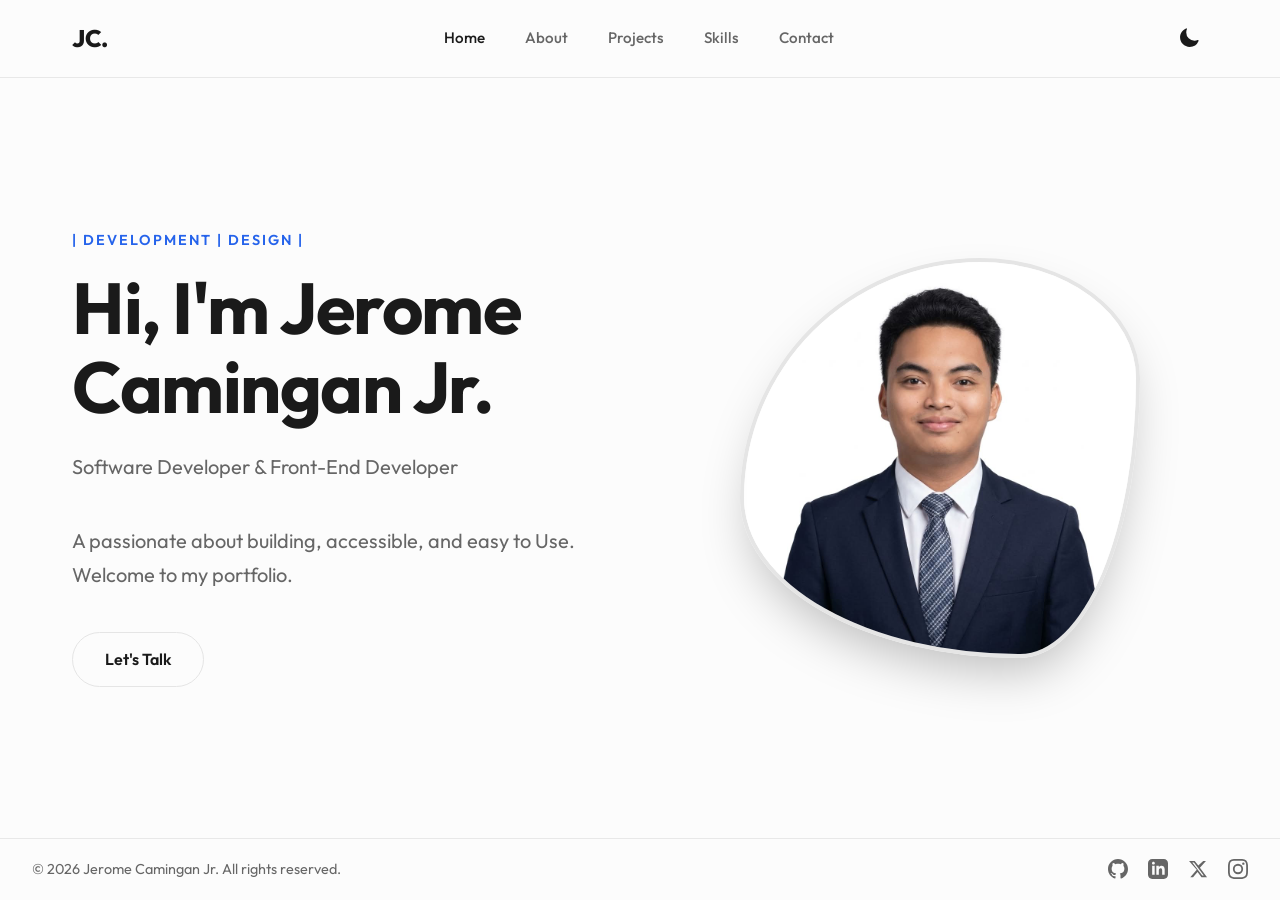
<file: index.html>
<!doctype html>
<html lang="en" data-theme="dark">
  <head>
    <meta charset="UTF-8" />
    <meta name="viewport" content="width=device-width, initial-scale=1" />
    <title>Jerome Camingan Jr | Full-Stack Developer & UX Designer</title>
    <!-- SEO -->
    <meta name="description" content="Alex Rivera is a full-stack developer and UX designer crafting clean, performant web experiences. Available for freelance and full-time opportunities." />
    <meta name="author" content="Jerome Camingan Jr" />
    <meta name="robots" content="index, follow" />
    <link rel="canonical" href="https://your-username.github.io/portfolio/" />
    <!-- Open Graph -->
    <meta property="og:title" content="Jerome Camingan Jr | Full-Stack Developer & UX Designer" />
    <meta property="og:description" content="Full-stack developer and UX designer building clean, performant web experiences." />
    <meta property="og:type" content="website" />
    <meta property="og:url" content="https://your-username.github.io/portfolio/" />
    <!-- Fonts -->
    <link rel="preconnect" href="https://fonts.googleapis.com" />
    <link rel="preconnect" href="https://fonts.gstatic.com" crossorigin />
    <link href="https://fonts.googleapis.com/css2?family=Outfit:wght@300;400;500;600;700;800&display=swap" rel="stylesheet" />
    <!-- Stylesheet -->
    <link rel="stylesheet" href="styles.css" />
  </head>
  <body>
    <nav class="navbar" id="navbar">
      <div class="nav-container">
        <a href="index.html" class="nav-brand">JC.</a>
        <div class="nav-links" id="nav-links">
          <a href="index.html" class="active">Home</a>
          <a href="about.html">About</a>
          <a href="projects.html">Projects</a>
          <a href="Skills.html">Skills</a>
          <a href="contact.html">Contact</a>
        </div>
        <div class="nav-controls">
          <button class="theme-toggle" id="theme-toggle" aria-label="Toggle Theme">
            <svg id="theme-icon" xmlns="http://www.w3.org/2000/svg" viewBox="0 0 24 24">
              <path
                d="M12 2.25a.75.75 0 0 1 .75.75v2.25a.75.75 0 0 1-1.5 0V3a.75.75 0 0 1 .75-.75ZM7.5 12a4.5 4.5 0 1 1 9 0 4.5 4.5 0 0 1-9 0ZM18.894 6.166a.75.75 0 0 0-1.06-1.06l-1.591 1.59a.75.75 0 1 0 1.06 1.061l1.591-1.59ZM21.75 12a.75.75 0 0 1-.75.75h-2.25a.75.75 0 0 1 0-1.5H21a.75.75 0 0 1 .75.75ZM17.834 18.894a.75.75 0 0 0 1.06-1.06l-1.59-1.591a.75.75 0 1 0-1.061 1.06l1.59 1.591ZM12 18.75a.75.75 0 0 1 .75.75V21a.75.75 0 0 1-1.5 0v-1.5a.75.75 0 0 1 .75-.75ZM6.166 18.894a.75.75 0 0 1-1.06-1.06l1.59-1.591a.75.75 0 1 1 1.061 1.06l-1.59 1.591ZM2.25 12a.75.75 0 0 1 .75-.75H5.25a.75.75 0 0 1 0 1.5H3a.75.75 0 0 1-.75-.75ZM6.166 6.166a.75.75 0 0 1 1.06-1.06l1.59 1.591a.75.75 0 1 1-1.061 1.06l-1.59-1.591Z"
              />
            </svg>
          </button>
          <button class="mobile-toggle" id="mobile-toggle" aria-label="Toggle Menu">
            <svg xmlns="http://www.w3.org/2000/svg" width="24" height="24" fill="none" viewBox="0 0 24 24" stroke="currentColor" stroke-width="2">
              <path stroke-linecap="round" stroke-linejoin="round" d="M4 6h16M4 12h16m-7 6h7" />
            </svg>
          </button>
        </div>
      </div>
    </nav>
    <main>
      <section class="hero">
        <div class="hero-content">
          <span class="hero-subtitle">| Development | Design |</span>
          <h1 class="hero-title">Hi, I'm Jerome Camingan Jr.</h1>
          <p class="hero-desc">Software Developer & Front-End Developer </p>
          <p class="hero-desc"> A passionate about building, accessible, and easy to Use. Welcome to my portfolio.</p>
          <div class="hero-actions">
        
            <a href="contact.html" class="btn-secondary">Let's Talk</a>
          </div>
        </div>
        <div class="hero-image-wrapper">
          <img src="96eab420-7ac0-4dbd-a382-ab4ceb8475f8.jpg" alt="Jerome Camingan Jr Profile" class="hero-image" />
        </div>
      </section>
    </main>
    <footer>
      <div class="footer-left">&copy; <span id="year">2026</span> Jerome Camingan Jr. All rights reserved.</div>
      <div class="socials">
        <a href="https://github.com/your-username" target="_blank" rel="noopener noreferrer" aria-label="GitHub">
          <svg xmlns="http://www.w3.org/2000/svg" width="20" height="20" viewBox="0 0 24 24" fill="currentColor">
            <path
              d="M12 0c-6.626 0-12 5.373-12 12 0 5.302 3.438 9.8 8.207 11.387.599.111.793-.261.793-.577v-2.234c-3.338.726-4.033-1.416-4.033-1.416-.546-1.387-1.333-1.756-1.333-1.756-1.089-.745.083-.729.083-.729 1.205.084 1.839 1.237 1.839 1.237 1.07 1.834 2.807 1.304 3.492.997.107-.775.418-1.305.762-1.604-2.665-.305-5.467-1.334-5.467-5.931 0-1.311.469-2.381 1.236-3.221-.124-.303-.535-1.524.117-3.176 0 0 1.008-.322 3.301 1.23.957-.266 1.983-.399 3.003-.404 1.02.005 2.047.138 3.006.404 2.291-1.552 3.297-1.23 3.297-1.23.653 1.653.242 2.874.118 3.176.77.84 1.235 1.911 1.235 3.221 0 4.609-2.807 5.624-5.479 5.921.43.372.823 1.102.823 2.222v3.293c0 .319.192.694.801.576 4.765-1.589 8.199-6.086 8.199-11.386 0-6.627-5.373-12-12-12z"
            />
          </svg>
        </a>
        <a href="https://www.linkedin.com/in/your-username/" target="_blank" rel="noopener noreferrer" aria-label="LinkedIn">
          <svg xmlns="http://www.w3.org/2000/svg" width="20" height="20" viewBox="0 0 24 24" fill="currentColor"><path d="M19 0h-14c-2.761 0-5 2.239-5 5v14c0 2.761 2.239 5 5 5h14c2.762 0 5-2.239 5-5v-14c0-2.761-2.238-5-5-5zm-11 19h-3v-11h3v11zm-1.5-12.268c-.966 0-1.75-.79-1.75-1.764s.784-1.764 1.75-1.764 1.75.79 1.75 1.764-.783 1.764-1.75 1.764zm13.5 12.268h-3v-5.604c0-3.368-4-3.113-4 0v5.604h-3v-11h3v1.765c1.396-2.586 7-2.777 7 2.476v6.759z" /></svg>
        </a>
        <a href="https://twitter.com/your-username" target="_blank" rel="noopener noreferrer" aria-label="Twitter / X">
          <svg xmlns="http://www.w3.org/2000/svg" width="20" height="20" viewBox="0 0 24 24" fill="currentColor"><path d="M18.244 2.25h3.308l-7.227 8.26 8.502 11.24H16.17l-4.714-6.231-5.401 6.231H2.741l7.73-8.835L1.254 2.25H8.08l4.259 5.622 5.905-5.622Zm-1.161 17.52h1.833L7.084 4.126H5.117z" /></svg>
        </a>
        <a href="https://instagram.com/your-username" target="_blank" rel="noopener noreferrer" aria-label="Instagram">
          <svg xmlns="http://www.w3.org/2000/svg" width="20" height="20" viewBox="0 0 24 24" fill="currentColor">
            <path
              d="M12 2.163c3.204 0 3.584.012 4.85.07 3.252.148 4.771 1.691 4.919 4.919.058 1.265.069 1.645.069 4.849 0 3.205-.012 3.584-.069 4.849-.149 3.225-1.664 4.771-4.919 4.919-1.266.058-1.644.07-4.85.07-3.204 0-3.584-.012-4.849-.07-3.26-.149-4.771-1.699-4.919-4.92-.058-1.265-.07-1.644-.07-4.849 0-3.204.013-3.583.07-4.849.149-3.227 1.664-4.771 4.919-4.919 1.266-.057 1.645-.069 4.849-.069zM12 0C8.741 0 8.333.014 7.053.072 2.695.272.273 2.69.073 7.052.014 8.333 0 8.741 0 12c0 3.259.014 3.668.072 4.948.2 4.358 2.618 6.78 6.98 6.98C8.333 23.986 8.741 24 12 24c3.259 0 3.668-.014 4.948-.072 4.354-.2 6.782-2.618 6.979-6.98.059-1.28.073-1.689.073-4.948 0-3.259-.014-3.667-.072-4.947-.196-4.354-2.617-6.78-6.979-6.98C15.668.014 15.259 0 12 0zm0 5.838a6.162 6.162 0 1 0 0 12.324 6.162 6.162 0 0 0 0-12.324zM12 16a4 4 0 1 1 0-8 4 4 0 0 1 0 8zm6.406-11.845a1.44 1.44 0 1 0 0 2.881 1.44 1.44 0 0 0 0-2.881z"
            />
          </svg>
        </a>
      </div>
    </footer>
    <script src="scripts.js"></script>
  </body>
</html>
</file>
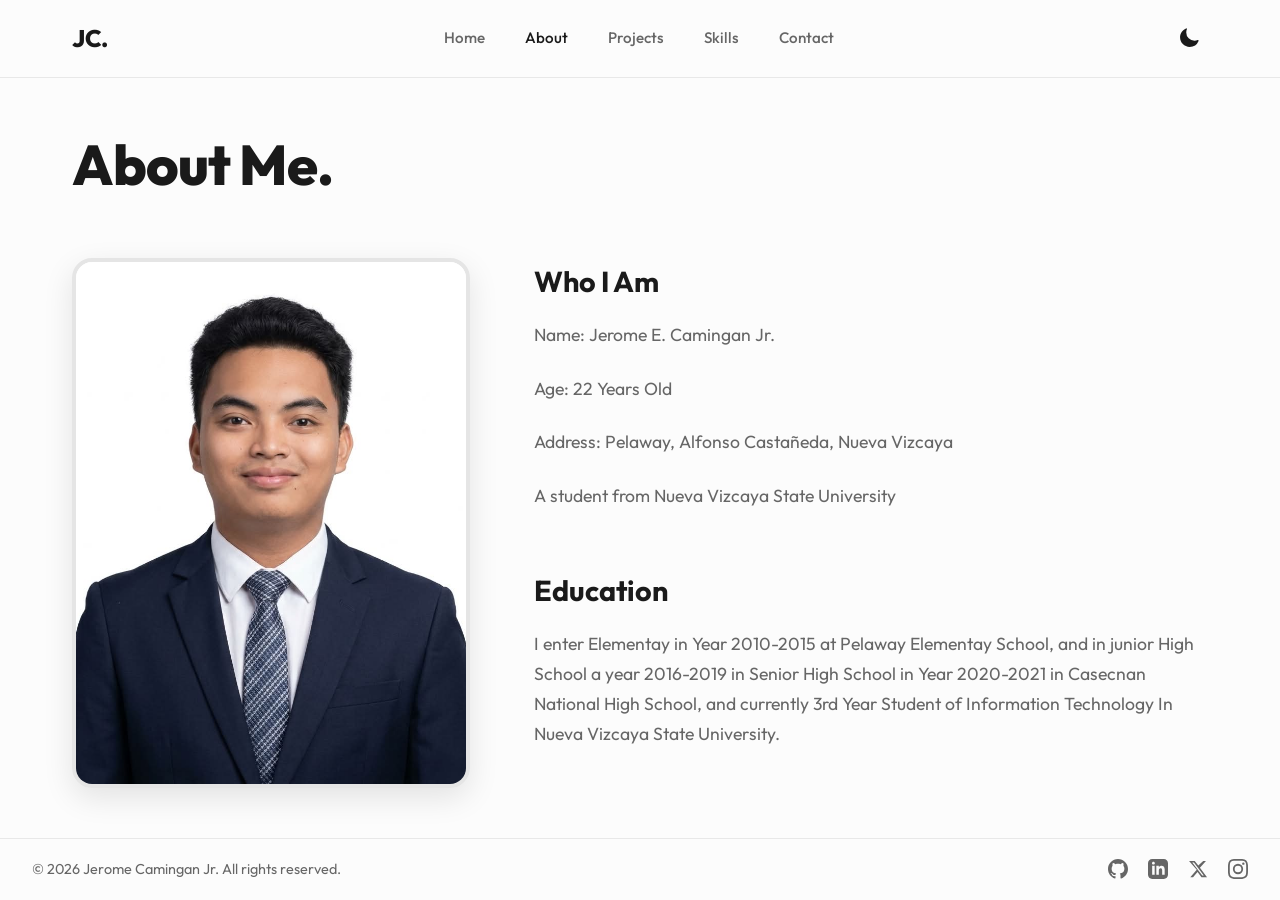
<file: about.html>
<!doctype html>
<html lang="en" data-theme="dark">
 <head>
    <meta charset="UTF-8" />
    <meta name="viewport" content="width=device-width, initial-scale=1" />
    <title>Jerome Camingan Jr | Full-Stack Developer & UX Designer</title>
    <!-- SEO -->
    <meta name="description" content="Alex Rivera is a full-stack developer and UX designer crafting clean, performant web experiences. Available for freelance and full-time opportunities." />
    <meta name="author" content="Jerome Camingan Jr" />
    <meta name="robots" content="index, follow" />
    <link rel="canonical" href="https://your-username.github.io/portfolio/" />
    <!-- Open Graph -->
    <meta property="og:title" content="Jerome Camingan Jr | Full-Stack Developer & UX Designer" />
    <meta property="og:description" content="Full-stack developer and UX designer building clean, performant web experiences." />
    <meta property="og:type" content="website" />
    <meta property="og:url" content="https://your-username.github.io/portfolio/" />
    <!-- Fonts -->
    <link rel="preconnect" href="https://fonts.googleapis.com" />
    <link rel="preconnect" href="https://fonts.gstatic.com" crossorigin />
    <link href="https://fonts.googleapis.com/css2?family=Outfit:wght@300;400;500;600;700;800&display=swap" rel="stylesheet" />
    <!-- Stylesheet -->
    <link rel="stylesheet" href="styles.css" />
  </head>
  <body>
    <nav class="navbar" id="navbar">
      <div class="nav-container">
        <a href="index.html" class="nav-brand">JC.</a>
        <div class="nav-links" id="nav-links">
          <a href="index.html" class="active">Home</a>
          <a href="about.html">About</a>
          <a href="projects.html">Projects</a>
          <a href="Skills.html">Skills</a>
          <a href="contact.html">Contact</a>
        </div>
        <div class="nav-controls">
          <button class="theme-toggle" id="theme-toggle" aria-label="Toggle Theme">
            <svg id="theme-icon" xmlns="http://www.w3.org/2000/svg" viewBox="0 0 24 24">
              <path
                d="M12 2.25a.75.75 0 0 1 .75.75v2.25a.75.75 0 0 1-1.5 0V3a.75.75 0 0 1 .75-.75ZM7.5 12a4.5 4.5 0 1 1 9 0 4.5 4.5 0 0 1-9 0ZM18.894 6.166a.75.75 0 0 0-1.06-1.06l-1.591 1.59a.75.75 0 1 0 1.06 1.061l1.591-1.59ZM21.75 12a.75.75 0 0 1-.75.75h-2.25a.75.75 0 0 1 0-1.5H21a.75.75 0 0 1 .75.75ZM17.834 18.894a.75.75 0 0 0 1.06-1.06l-1.59-1.591a.75.75 0 1 0-1.061 1.06l1.59 1.591ZM12 18.75a.75.75 0 0 1 .75.75V21a.75.75 0 0 1-1.5 0v-1.5a.75.75 0 0 1 .75-.75ZM6.166 18.894a.75.75 0 0 1-1.06-1.06l1.59-1.591a.75.75 0 1 1 1.061 1.06l-1.59 1.591ZM2.25 12a.75.75 0 0 1 .75-.75H5.25a.75.75 0 0 1 0 1.5H3a.75.75 0 0 1-.75-.75ZM6.166 6.166a.75.75 0 0 1 1.06-1.06l1.59 1.591a.75.75 0 1 1-1.061 1.06l-1.59-1.591Z"
              />
            </svg>
          </button>
          <button class="mobile-toggle" id="mobile-toggle" aria-label="Toggle Menu">
            <svg xmlns="http://www.w3.org/2000/svg" width="24" height="24" fill="none" viewBox="0 0 24 24" stroke="currentColor" stroke-width="2">
              <path stroke-linecap="round" stroke-linejoin="round" d="M4 6h16M4 12h16m-7 6h7" />
            </svg>
          </button>
        </div>
      </div>
    </nav>
    <main class="page-main">
      <div class="page-container">
        <h1 class="page-title">About Me.</h1>
        <div class="about-grid">
          <div class="about-image-col">
            <div class="image-stack">
              <img src="96eab420-7ac0-4dbd-a382-ab4ceb8475f8.jpg" alt="Alex Rivera" class="stack-img main-img" loading="lazy" />
            </div>
          </div>
          <div class="about-text-col">
            <h2 class="section-heading">Who I Am </h2>
            <p class="section-text">Name: Jerome E. Camingan Jr.</p>
            <p class="section-text">Age: 22 Years Old</p>
            <p class="section-text">Address: Pelaway, Alfonso Castañeda, Nueva Vizcaya</p>
             <p class="section-text">A student from Nueva Vizcaya State University</p>
            <h2 class="section-heading mt-2">Education</h2>
            <p class="section-text">I enter Elementay in Year 2010-2015 at Pelaway Elementay School, and in junior High School a year 2016-2019 in Senior High School in Year 2020-2021 in Casecnan National High School, and currently 3rd Year Student of Information Technology In Nueva Vizcaya State University.</p>
          </div>
        </div>
      </div>
    </main>
    <footer>
      <div class="footer-left">&copy; <span id="year">2026</span> Jerome Camingan Jr. All rights reserved.</div>
      <div class="socials">
        <a href="https://github.com/your-username" target="_blank" rel="noopener noreferrer" aria-label="GitHub">
          <svg xmlns="http://www.w3.org/2000/svg" width="20" height="20" viewBox="0 0 24 24" fill="currentColor">
            <path
              d="M12 0c-6.626 0-12 5.373-12 12 0 5.302 3.438 9.8 8.207 11.387.599.111.793-.261.793-.577v-2.234c-3.338.726-4.033-1.416-4.033-1.416-.546-1.387-1.333-1.756-1.333-1.756-1.089-.745.083-.729.083-.729 1.205.084 1.839 1.237 1.839 1.237 1.07 1.834 2.807 1.304 3.492.997.107-.775.418-1.305.762-1.604-2.665-.305-5.467-1.334-5.467-5.931 0-1.311.469-2.381 1.236-3.221-.124-.303-.535-1.524.117-3.176 0 0 1.008-.322 3.301 1.23.957-.266 1.983-.399 3.003-.404 1.02.005 2.047.138 3.006.404 2.291-1.552 3.297-1.23 3.297-1.23.653 1.653.242 2.874.118 3.176.77.84 1.235 1.911 1.235 3.221 0 4.609-2.807 5.624-5.479 5.921.43.372.823 1.102.823 2.222v3.293c0 .319.192.694.801.576 4.765-1.589 8.199-6.086 8.199-11.386 0-6.627-5.373-12-12-12z"
            />
          </svg>
        </a>
        <a href="https://www.linkedin.com/in/your-username/" target="_blank" rel="noopener noreferrer" aria-label="LinkedIn">
          <svg xmlns="http://www.w3.org/2000/svg" width="20" height="20" viewBox="0 0 24 24" fill="currentColor"><path d="M19 0h-14c-2.761 0-5 2.239-5 5v14c0 2.761 2.239 5 5 5h14c2.762 0 5-2.239 5-5v-14c0-2.761-2.238-5-5-5zm-11 19h-3v-11h3v11zm-1.5-12.268c-.966 0-1.75-.79-1.75-1.764s.784-1.764 1.75-1.764 1.75.79 1.75 1.764-.783 1.764-1.75 1.764zm13.5 12.268h-3v-5.604c0-3.368-4-3.113-4 0v5.604h-3v-11h3v1.765c1.396-2.586 7-2.777 7 2.476v6.759z" /></svg>
        </a>
        <a href="https://twitter.com/your-username" target="_blank" rel="noopener noreferrer" aria-label="Twitter / X">
          <svg xmlns="http://www.w3.org/2000/svg" width="20" height="20" viewBox="0 0 24 24" fill="currentColor"><path d="M18.244 2.25h3.308l-7.227 8.26 8.502 11.24H16.17l-4.714-6.231-5.401 6.231H2.741l7.73-8.835L1.254 2.25H8.08l4.259 5.622 5.905-5.622Zm-1.161 17.52h1.833L7.084 4.126H5.117z" /></svg>
        </a>
        <a href="https://instagram.com/your-username" target="_blank" rel="noopener noreferrer" aria-label="Instagram">
          <svg xmlns="http://www.w3.org/2000/svg" width="20" height="20" viewBox="0 0 24 24" fill="currentColor">
            <path
              d="M12 2.163c3.204 0 3.584.012 4.85.07 3.252.148 4.771 1.691 4.919 4.919.058 1.265.069 1.645.069 4.849 0 3.205-.012 3.584-.069 4.849-.149 3.225-1.664 4.771-4.919 4.919-1.266.058-1.644.07-4.85.07-3.204 0-3.584-.012-4.849-.07-3.26-.149-4.771-1.699-4.919-4.92-.058-1.265-.07-1.644-.07-4.849 0-3.204.013-3.583.07-4.849.149-3.227 1.664-4.771 4.919-4.919 1.266-.057 1.645-.069 4.849-.069zM12 0C8.741 0 8.333.014 7.053.072 2.695.272.273 2.69.073 7.052.014 8.333 0 8.741 0 12c0 3.259.014 3.668.072 4.948.2 4.358 2.618 6.78 6.98 6.98C8.333 23.986 8.741 24 12 24c3.259 0 3.668-.014 4.948-.072 4.354-.2 6.782-2.618 6.979-6.98.059-1.28.073-1.689.073-4.948 0-3.259-.014-3.667-.072-4.947-.196-4.354-2.617-6.78-6.979-6.98C15.668.014 15.259 0 12 0zm0 5.838a6.162 6.162 0 1 0 0 12.324 6.162 6.162 0 0 0 0-12.324zM12 16a4 4 0 1 1 0-8 4 4 0 0 1 0 8zm6.406-11.845a1.44 1.44 0 1 0 0 2.881 1.44 1.44 0 0 0 0-2.881z"
            />
          </svg>
        </a>
      </div>
    </footer>
    <script src="scripts.js"></script>
  </body>
</html>
</file>
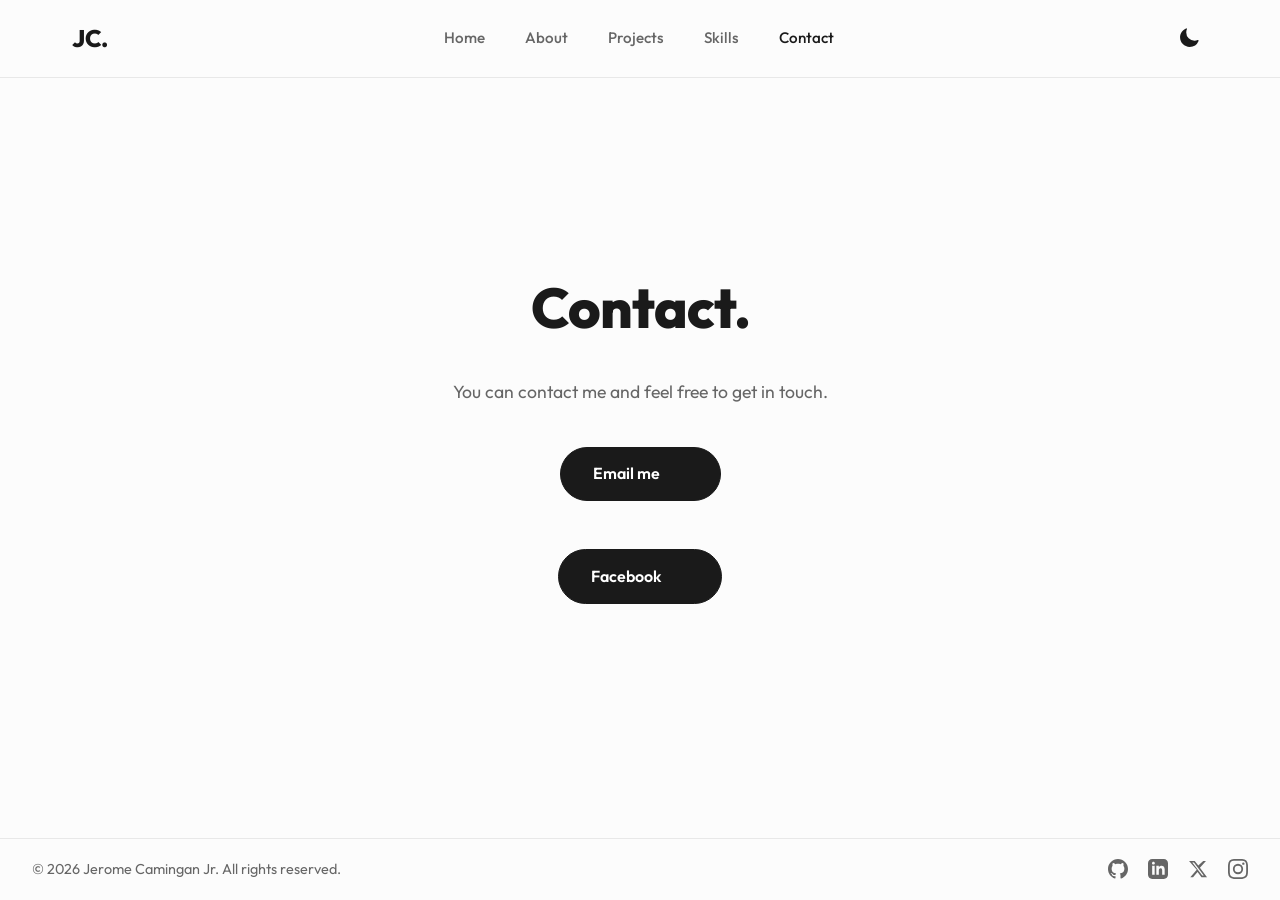
<file: contact.html>
<!doctype html>
<html lang="en" data-theme="dark">
  <head>
    <meta charset="UTF-8" />
    <meta name="viewport" content="width=device-width, initial-scale=1" />
    <title>Jerome Camingan Jr | Full-Stack Developer & UX Designer</title>
    <!-- SEO -->
    <meta name="description" content="Alex Rivera is a full-stack developer and UX designer crafting clean, performant web experiences. Available for freelance and full-time opportunities." />
    <meta name="author" content="Jerome Camingan Jr" />
    <meta name="robots" content="index, follow" />
    <link rel="canonical" href="https://your-username.github.io/portfolio/" />
    <!-- Open Graph -->
    <meta property="og:title" content="Jerome Camingan Jr | Full-Stack Developer & UX Designer" />
    <meta property="og:description" content="Full-stack developer and UX designer building clean, performant web experiences." />
    <meta property="og:type" content="website" />
    <meta property="og:url" content="https://your-username.github.io/portfolio/" />
    <!-- Fonts -->
    <link rel="preconnect" href="https://fonts.googleapis.com" />
    <link rel="preconnect" href="https://fonts.gstatic.com" crossorigin />
    <link href="https://fonts.googleapis.com/css2?family=Outfit:wght@300;400;500;600;700;800&display=swap" rel="stylesheet" />
    <!-- Stylesheet -->
    <link rel="stylesheet" href="styles.css" />
  </head>
  <body>
    <nav class="navbar" id="navbar">
      <div class="nav-container">
        <a href="index.html" class="nav-brand">JC.</a>
        <div class="nav-links" id="nav-links">
          <a href="index.html" class="active">Home</a>
          <a href="about.html">About</a>
          <a href="projects.html">Projects</a>
          <a href="Skills.html">Skills</a>
          <a href="contact.html">Contact</a>
        </div>
        <div class="nav-controls">
          <button class="theme-toggle" id="theme-toggle" aria-label="Toggle Theme">
            <svg id="theme-icon" xmlns="http://www.w3.org/2000/svg" viewBox="0 0 24 24">
              <path
                d="M12 2.25a.75.75 0 0 1 .75.75v2.25a.75.75 0 0 1-1.5 0V3a.75.75 0 0 1 .75-.75ZM7.5 12a4.5 4.5 0 1 1 9 0 4.5 4.5 0 0 1-9 0ZM18.894 6.166a.75.75 0 0 0-1.06-1.06l-1.591 1.59a.75.75 0 1 0 1.06 1.061l1.591-1.59ZM21.75 12a.75.75 0 0 1-.75.75h-2.25a.75.75 0 0 1 0-1.5H21a.75.75 0 0 1 .75.75ZM17.834 18.894a.75.75 0 0 0 1.06-1.06l-1.59-1.591a.75.75 0 1 0-1.061 1.06l1.59 1.591ZM12 18.75a.75.75 0 0 1 .75.75V21a.75.75 0 0 1-1.5 0v-1.5a.75.75 0 0 1 .75-.75ZM6.166 18.894a.75.75 0 0 1-1.06-1.06l1.59-1.591a.75.75 0 1 1 1.061 1.06l-1.59 1.591ZM2.25 12a.75.75 0 0 1 .75-.75H5.25a.75.75 0 0 1 0 1.5H3a.75.75 0 0 1-.75-.75ZM6.166 6.166a.75.75 0 0 1 1.06-1.06l1.59 1.591a.75.75 0 1 1-1.061 1.06l-1.59-1.591Z"
              />
            </svg>
          </button>
          <button class="mobile-toggle" id="mobile-toggle" aria-label="Toggle Menu">
            <svg xmlns="http://www.w3.org/2000/svg" width="24" height="24" fill="none" viewBox="0 0 24 24" stroke="currentColor" stroke-width="2">
              <path stroke-linecap="round" stroke-linejoin="round" d="M4 6h16M4 12h16m-7 6h7" />
            </svg>
          </button>
        </div>
      </div>
    </nav>
    <main class="page-main">
      <div class="page-container" style="max-width: 800px; text-align: center">
        <h1 class="page-title" style="margin-bottom: 1.5rem">Contact.</h1>
        <p class="section-text" style="max-width: 600px; margin: 0 auto 2.5rem"> You can contact me and feel free to get in touch. </p>
        <div class="resume-actions" style="margin-bottom: 3rem">
          <a href="email" class="btn-primary">
            Email me
            <svg  width="20" height="20" viewBox="0 0 24 24" fill="none" stroke="currentColor" stroke-width="2" stroke-linecap="round" stroke-linejoin="round">
          
            </svg>
          </a>
        </div>
        <div class="resume-actions" style="margin-bottom: 3rem">
          <a href="facebook" class="btn-primary">
            Facebook
            <svg  width="20" height="20" viewBox="0 0 24 24" fill="none" stroke="currentColor" stroke-width="2" stroke-linecap="round" stroke-linejoin="round">
          
            </svg>
          </a>
        </div>
      </div>
    </main>
    <footer>
      <div class="footer-left">&copy; <span id="year">2026</span> Jerome Camingan Jr. All rights reserved.</div>
      <div class="socials">
        <a href="https://github.com/your-username" target="_blank" rel="noopener noreferrer" aria-label="GitHub">
          <svg xmlns="http://www.w3.org/2000/svg" width="20" height="20" viewBox="0 0 24 24" fill="currentColor">
            <path
              d="M12 0c-6.626 0-12 5.373-12 12 0 5.302 3.438 9.8 8.207 11.387.599.111.793-.261.793-.577v-2.234c-3.338.726-4.033-1.416-4.033-1.416-.546-1.387-1.333-1.756-1.333-1.756-1.089-.745.083-.729.083-.729 1.205.084 1.839 1.237 1.839 1.237 1.07 1.834 2.807 1.304 3.492.997.107-.775.418-1.305.762-1.604-2.665-.305-5.467-1.334-5.467-5.931 0-1.311.469-2.381 1.236-3.221-.124-.303-.535-1.524.117-3.176 0 0 1.008-.322 3.301 1.23.957-.266 1.983-.399 3.003-.404 1.02.005 2.047.138 3.006.404 2.291-1.552 3.297-1.23 3.297-1.23.653 1.653.242 2.874.118 3.176.77.84 1.235 1.911 1.235 3.221 0 4.609-2.807 5.624-5.479 5.921.43.372.823 1.102.823 2.222v3.293c0 .319.192.694.801.576 4.765-1.589 8.199-6.086 8.199-11.386 0-6.627-5.373-12-12-12z"
            />
          </svg>
        </a>
        <a href="https://www.linkedin.com/in/your-username/" target="_blank" rel="noopener noreferrer" aria-label="LinkedIn">
          <svg xmlns="http://www.w3.org/2000/svg" width="20" height="20" viewBox="0 0 24 24" fill="currentColor"><path d="M19 0h-14c-2.761 0-5 2.239-5 5v14c0 2.761 2.239 5 5 5h14c2.762 0 5-2.239 5-5v-14c0-2.761-2.238-5-5-5zm-11 19h-3v-11h3v11zm-1.5-12.268c-.966 0-1.75-.79-1.75-1.764s.784-1.764 1.75-1.764 1.75.79 1.75 1.764-.783 1.764-1.75 1.764zm13.5 12.268h-3v-5.604c0-3.368-4-3.113-4 0v5.604h-3v-11h3v1.765c1.396-2.586 7-2.777 7 2.476v6.759z" /></svg>
        </a>
        <a href="https://twitter.com/your-username" target="_blank" rel="noopener noreferrer" aria-label="Twitter / X">
          <svg xmlns="http://www.w3.org/2000/svg" width="20" height="20" viewBox="0 0 24 24" fill="currentColor"><path d="M18.244 2.25h3.308l-7.227 8.26 8.502 11.24H16.17l-4.714-6.231-5.401 6.231H2.741l7.73-8.835L1.254 2.25H8.08l4.259 5.622 5.905-5.622Zm-1.161 17.52h1.833L7.084 4.126H5.117z" /></svg>
        </a>
        <a href="https://instagram.com/your-username" target="_blank" rel="noopener noreferrer" aria-label="Instagram">
          <svg xmlns="http://www.w3.org/2000/svg" width="20" height="20" viewBox="0 0 24 24" fill="currentColor">
            <path
              d="M12 2.163c3.204 0 3.584.012 4.85.07 3.252.148 4.771 1.691 4.919 4.919.058 1.265.069 1.645.069 4.849 0 3.205-.012 3.584-.069 4.849-.149 3.225-1.664 4.771-4.919 4.919-1.266.058-1.644.07-4.85.07-3.204 0-3.584-.012-4.849-.07-3.26-.149-4.771-1.699-4.919-4.92-.058-1.265-.07-1.644-.07-4.849 0-3.204.013-3.583.07-4.849.149-3.227 1.664-4.771 4.919-4.919 1.266-.057 1.645-.069 4.849-.069zM12 0C8.741 0 8.333.014 7.053.072 2.695.272.273 2.69.073 7.052.014 8.333 0 8.741 0 12c0 3.259.014 3.668.072 4.948.2 4.358 2.618 6.78 6.98 6.98C8.333 23.986 8.741 24 12 24c3.259 0 3.668-.014 4.948-.072 4.354-.2 6.782-2.618 6.979-6.98.059-1.28.073-1.689.073-4.948 0-3.259-.014-3.667-.072-4.947-.196-4.354-2.617-6.78-6.979-6.98C15.668.014 15.259 0 12 0zm0 5.838a6.162 6.162 0 1 0 0 12.324 6.162 6.162 0 0 0 0-12.324zM12 16a4 4 0 1 1 0-8 4 4 0 0 1 0 8zm6.406-11.845a1.44 1.44 0 1 0 0 2.881 1.44 1.44 0 0 0 0-2.881z"
            />
          </svg>
        </a>
      </div>
    </footer>
    <script src="scripts.js"></script>
  </body>
</html>
</file>
<file: styles.css>
:root {
  /* Light Theme */
  --bg-color: #fcfcfc;
  --text-main: #1a1a1a;
  --text-muted: #666666;
  --accent: #2563eb;
  --nav-bg: rgba(252, 252, 252, 0.85);
  --nav-border: rgba(0, 0, 0, 0.08);
  --card-bg: #fff;
  --btn-bg: #1a1a1a;
  --btn-text: #ffffff;
  --btn-hover: #333333;
  --btn-sec-bg: transparent;
  --btn-sec-text: #1a1a1a;
  --btn-sec-border: #e5e5e5;
  --btn-sec-hover: #f5f5f5;
}
[data-theme="dark"] {
  /* Dark Theme */
  --bg-color: #0d0d0d;
  --text-main: #f2f2f2;
  --text-muted: #a1a1aa;
  --accent: #60a5fa;
  --nav-bg: rgba(13, 13, 13, 0.85);
  --nav-border: rgba(255, 255, 255, 0.08);
  --card-bg: #161616;
  --btn-bg: #f2f2f2;
  --btn-text: #0d0d0d;
  --btn-hover: #d4d4d4;
  --btn-sec-bg: transparent;
  --btn-sec-text: #f2f2f2;
  --btn-sec-border: #333333;
  --btn-sec-hover: #1a1a1a;
}
* {
  margin: 0;
  padding: 0;
  box-sizing: border-box;
}
body {
  font-family: "Outfit", sans-serif;
  background-color: var(--bg-color);
  color: var(--text-main);
  line-height: 1.6;
  transition:
    background-color 0.4s ease,
    color 0.4s ease;
  min-height: 100vh;
  display: flex;
  flex-direction: column;
}
::selection {
  background: var(--accent);
  color: #fff;
}
/* Navigation */
.navbar {
  position: sticky;
  top: 0;
  width: 100%;
  background: var(--nav-bg);
  backdrop-filter: blur(12px);
  -webkit-backdrop-filter: blur(12px);
  border-bottom: 1px solid var(--nav-border);
  z-index: 1000;
  transition:
    background 0.4s ease,
    border-color 0.4s ease,
    padding 0.3s ease;
}
.nav-container {
  width: 100%;
  max-width: 1200px;
  margin: 0 auto;
  padding: 1.2rem 2rem;
  display: flex;
  justify-content: space-between;
  align-items: center;
}
.nav-brand {
  font-size: 1.5rem;
  font-weight: 800;
  letter-spacing: -0.5px;
  text-decoration: none;
  color: var(--text-main);
}
.nav-links {
  display: flex;
  gap: 2.5rem;
  align-items: center;
}
.nav-links a {
  text-decoration: none;
  color: var(--text-muted);
  font-weight: 500;
  font-size: 0.95rem;
  transition: color 0.3s ease;
  position: relative;
}
.nav-links a:hover,
.nav-links a.active {
  color: var(--text-main);
}
.nav-controls {
  display: flex;
  align-items: center;
  gap: 1rem;
}
/* Theme Toggle */
.theme-toggle {
  background: none;
  border: none;
  color: var(--text-main);
  cursor: pointer;
  display: flex;
  align-items: center;
  justify-content: center;
  padding: 0.5rem;
  border-radius: 50%;
  transition:
    background-color 0.3s ease,
    transform 0.3s ease;
}
.theme-toggle:hover {
  background-color: var(--nav-border);
  transform: scale(1.05);
}
.theme-toggle svg {
  width: 22px;
  height: 22px;
  fill: currentColor;
}
.mobile-toggle {
  display: none;
  background: none;
  border: none;
  color: var(--text-main);
  cursor: pointer;
  padding: 0.5rem;
}
/* Main Content (Hero) */
main {
  flex: 1;
  display: flex;
  align-items: center;
  justify-content: center;
}
.hero {
  max-width: 1200px;
  padding: 1.2rem 2rem;
  width: 100%;
  display: flex;
  align-items: center;
  justify-content: space-between;
  gap: 4rem;
  text-align: left;
  animation: fadeUp 1s cubic-bezier(0.16, 1, 0.3, 1) forwards;
  opacity: 0;
  transform: translateY(30px);
}
.hero-content {
  flex: 1;
  max-width: 600px;
}
.hero-image-wrapper {
  flex: 1;
  display: flex;
  justify-content: center;
  align-items: center;
  position: relative;
}
.hero-image {
  width: 100%;
  max-width: 400px;
  height: 400px;
  object-fit: cover;
  border-radius: 60% 40% 30% 70% / 60% 30% 70% 40%;
  box-shadow: 0 25px 50px -12px rgba(0, 0, 0, 0.25);
  border: 4px solid var(--btn-sec-border);
  animation: blob-morph 12s ease-in-out infinite;
  transition:
    transform 0.4s ease,
    border-color 0.4s ease;
}
.hero-image:hover {
  transform: translateY(-10px) scale(1.02);
  border-color: var(--accent);
}
@keyframes blob-morph {
  0%,
  100% {
    border-radius: 60% 40% 30% 70% / 60% 30% 70% 40%;
  }
  33% {
    border-radius: 30% 60% 70% 40% / 50% 60% 30% 60%;
  }
  66% {
    border-radius: 73% 27% 41% 59% / 40% 58% 42% 50%;
  }
}
.hero-subtitle {
  font-size: 0.9rem;
  font-weight: 600;
  color: var(--accent);
  margin-bottom: 1rem;
  letter-spacing: 2px;
  text-transform: uppercase;
  display: block;
}
.hero-title {
  font-size: 4.5rem;
  font-weight: 700;
  line-height: 1.1;
  margin-bottom: 1.5rem;
  letter-spacing: -1.5px;
  color: var(--text-main);
}
.hero-desc {
  font-size: 1.25rem;
  color: var(--text-muted);
  max-width: 650px;
  margin-bottom: 2.5rem;
  line-height: 1.7;
}
.hero-actions {
  display: flex;
  gap: 1rem;
  align-items: center;
}
.btn-primary,
.btn-secondary {
  display: inline-flex;
  align-items: center;
  gap: 0.5rem;
  cursor: pointer;
  padding: 0.85rem 2rem;
  border-radius: 50px;
  text-decoration: none;
  font-weight: 600;
  font-size: 1rem;
  transition: all 0.3s ease;
}
.btn-primary {
  background-color: var(--btn-bg);
  color: var(--btn-text);
  border: 1px solid var(--btn-bg);
}
.btn-primary:hover {
  background-color: var(--btn-hover);
  border-color: var(--btn-hover);
  transform: translateY(-2px);
  box-shadow: 0 10px 20px rgba(0, 0, 0, 0.1);
}
.btn-primary svg {
  transition: transform 0.3s ease;
}
.btn-primary:hover svg {
  transform: translateX(5px);
}
.btn-secondary {
  background-color: var(--btn-sec-bg);
  color: var(--btn-sec-text);
  border: 1px solid var(--btn-sec-border);
}
.btn-secondary:hover {
  background-color: var(--btn-sec-hover);
  border-color: var(--text-muted);
  transform: translateY(-2px);
}
/* Footer */
footer {
  padding: 1.2rem 2rem;
  display: flex;
  justify-content: space-between;
  align-items: center;
  border-top: 1px solid var(--nav-border);
  font-size: 0.9rem;
  color: var(--text-muted);
}
.socials {
  display: flex;
  gap: 1.25rem;
}
.socials a {
  color: var(--text-muted);
  transition:
    color 0.3s ease,
    transform 0.3s ease;
  display: flex;
}
.socials a:hover {
  color: var(--text-main);
  transform: translateY(-2px);
}
/* Page Shared Layout */
.page-main {
  padding: 1rem 0;
}
.page-container {
  max-width: 1200px;
  width: 100%;
  margin: 0 auto;
  padding: 1.2rem 2rem;
  animation: fadeUp 1s cubic-bezier(0.16, 1, 0.3, 1) forwards;
  opacity: 0;
  transform: translateY(30px);
}
.page-title {
  font-size: 3.5rem;
  font-weight: 800;
  margin-bottom: 3rem;
  letter-spacing: -1px;
}
.section-heading {
  font-size: 1.8rem;
  font-weight: 700;
  margin-bottom: 1rem;
  color: var(--text-main);
  position: relative;
  display: inline-block;
}
.section-heading.mt-2 {
  margin-top: 2rem;
}
.section-text {
  font-size: 1.1rem;
  color: var(--text-muted);
  margin-bottom: 1.5rem;
  line-height: 1.7;
}
.text-link {
  color: var(--accent);
  text-decoration: none;
  font-weight: 500;
  transition: color 0.3s ease;
}
.text-link:hover {
  color: var(--text-main);
  text-decoration: underline;
}
/* About Page Specific Layout */
.about-grid {
  display: flex;
  gap: 4rem;
  align-items: flex-start;
}
.about-image-col {
  flex: 0 0 35%;
  position: sticky;
  top: 8rem;
}
.about-text-col {
  flex: 1;
}
.image-stack {
  position: relative;
  width: 100%;
  aspect-ratio: 3/4;
}
.stack-img {
  width: 100%;
  height: 100%;
  object-fit: cover;
  border-radius: 20px;
  box-shadow: 0 10px 30px rgba(0, 0, 0, 0.1);
  border: 4px solid var(--btn-sec-border);
  transition: transform 0.3s ease;
}
.stack-img:hover {
  transform: scale(1.02);
}
.experience-list {
  display: flex;
  flex-direction: column;
  gap: 1.5rem;
  margin-top: 1rem;
  margin-bottom: 2rem;
}
.exp-item {
  display: flex;
  gap: 1.5rem;
  padding: 1.5rem;
  background-color: var(--nav-bg);
  border: 1px solid var(--nav-border);
  border-radius: 12px;
  transition:
    transform 0.3s ease,
    box-shadow 0.3s ease;
}
.exp-item:hover {
  transform: translateY(-3px);
  box-shadow: 0 5px 15px rgba(0, 0, 0, 0.05);
  border-color: var(--nav-border);
}
.exp-year {
  font-weight: 700;
  color: var(--accent);
  font-size: 0.9rem;
  white-space: nowrap;
}
.exp-details h3 {
  font-size: 1.2rem;
  font-weight: 600;
  margin-bottom: 0.2rem;
  margin-top: -0.3rem;
  color: var(--text-main);
}
.exp-details p {
  color: var(--text-muted);
  font-size: 0.95rem;
}
/* Projects Page Layout */
.projects-grid {
  display: grid;
  grid-template-columns: repeat(auto-fill, minmax(300px, 1fr));
  gap: 2.5rem;
  margin-top: 1rem;
}
.project-card {
  background: var(--card-bg);
  border: 1px solid var(--nav-border);
  border-radius: 20px;
  overflow: hidden;
  display: flex;
  flex-direction: column;
  box-shadow: 0 3px 6px rgba(0, 0, 0, 0.05);
  transition:
    transform 0.4s ease,
    box-shadow 0.4s ease,
    border-color 0.4s ease;
}
.project-card:hover {
  transform: translateY(-8px);
  box-shadow: 0 15px 35px rgba(0, 0, 0, 0.1);
  border-color: var(--accent);
}
.project-img-wrapper {
  position: relative;
  width: 100%;
  aspect-ratio: 16/10;
  overflow: hidden;
}
.project-img {
  width: 100%;
  height: 100%;
  object-fit: cover;
  transition: transform 0.6s ease;
}
.project-card:hover .project-img {
  transform: scale(1.05);
}
.project-overlay {
  position: absolute;
  top: 0;
  left: 0;
  width: 100%;
  height: 100%;
  background: rgba(0, 0, 0, 0.65);
  display: flex;
  align-items: center;
  justify-content: center;
  opacity: 0;
  transition: opacity 0.3s ease;
  backdrop-filter: blur(2px);
  -webkit-backdrop-filter: blur(2px);
}
.project-card:hover .project-overlay {
  opacity: 1;
}
.overlay-btn {
  background: var(--bg-color);
  color: var(--text-main);
  padding: 0.75rem 1.5rem;
  border-radius: 30px;
  font-weight: 600;
  display: flex;
  align-items: center;
  gap: 0.5rem;
  transform: translateY(20px);
  transition:
    transform 0.3s ease,
    background 0.3s ease,
    color 0.3s ease;
  text-decoration: none;
}
.project-card:hover .overlay-btn {
  transform: translateY(0);
}
.overlay-btn:hover {
  background: var(--accent);
  color: #fff;
}
.project-status-overlay {
  background: rgba(0, 0, 0, 0.5);
  color: #fff;
  padding: 0.75rem 1.5rem;
  border-radius: 30px;
  font-weight: 600;
  transform: translateY(20px);
  transition: transform 0.3s ease;
  display: inline-block;
}
.project-card:hover .project-status-overlay {
  transform: translateY(0);
}
.project-info {
  padding: 1.5rem;
  display: flex;
  flex-direction: column;
  flex: 1;
}
.project-title {
  font-size: 1.4rem;
  font-weight: 700;
  margin-bottom: 0.8rem;
  color: var(--text-main);
  line-height: 1.3;
}
.project-desc {
  font-size: 1rem;
  color: var(--text-muted);
  margin-bottom: 1.5rem;
  flex: 1;
}
.project-tags {
  display: flex;
  flex-wrap: wrap;
  gap: 0.5rem;
  margin-top: auto;
}
.tag {
  background: var(--btn-sec-border);
  border: 1px solid var(--nav-border);
  padding: 0.25rem 0.75rem;
  border-radius: 20px;
  font-size: 0.8rem;
  font-weight: 500;
  color: var(--text-main);
}
/* Carousel */
.carousel {
  position: relative;
  width: 100%;
  max-width: 500px;
  height: 300px;
  border-radius: 16px;
  overflow: hidden;
  box-shadow: 0 10px 30px rgba(0, 0, 0, 0.1);
  margin-bottom: 2rem;
  border: 1px solid var(--nav-border);
}
.carousel-slides {
  position: relative;
  width: 100%;
  height: 100%;
}
.carousel-slide {
  position: absolute;
  inset: 0;
  width: 100%;
  height: 100%;
  object-fit: cover;
  opacity: 0;
  transition: opacity 0.5s ease;
  pointer-events: none;
}
.carousel-slide.active {
  opacity: 1;
  pointer-events: auto;
}
.carousel-controls {
  position: absolute;
  bottom: 20px;
  left: 50%;
  transform: translateX(-50%);
  display: flex;
  gap: 5px;
  z-index: 10;
  background: rgba(0, 0, 0, 0.5);
  padding: 5px;
  border-radius: 50px;
  backdrop-filter: blur(10px);
}
.carousel-btn {
  background: none;
  border: none;
  color: white;
  cursor: pointer;
  display: flex;
  align-items: center;
  justify-content: center;
  width: 30px;
  height: 30px;
  border-radius: 50%;
  transition: all 0.3s ease;
}
.carousel-btn:hover {
  background: rgba(255, 255, 255, 0.2);
}
/* Resume Layout */
.resume-container {
  width: 100%;
  aspect-ratio: 8.5/11;
  max-width: 800px;
  background: var(--nav-bg);
  border: 1px solid var(--nav-border);
  border-radius: 20px;
  overflow: hidden;
  margin: 0 auto 1.5rem;
  box-shadow: 0 15px 35px rgba(0, 0, 0, 0.1);
}
.resume-frame {
  width: 100%;
  height: 100%;
  border: none;
}
.updated-note {
  font-size: 0.9rem;
  color: var(--text-muted);
}
/* Contact Layout */
.contact-page .page-title {
  margin-bottom: 0;
}
.contact-page .section-text {
  margin-bottom: 3rem;
}
.contact-grid {
  display: grid;
  grid-template-columns: 1fr 1fr;
  gap: 4rem;
  align-items: flex-start;
}
.contact-info {
  display: flex;
  flex-direction: column;
}
.info-items {
  display: flex;
  flex-direction: column;
  gap: 1.5rem;
}
.info-item {
  display: flex;
  align-items: center;
  gap: 1.5rem;
  padding: 1.5rem;
  background: var(--nav-bg);
  border: 1px solid var(--nav-border);
  border-radius: 16px;
  text-decoration: none;
  transition:
    transform 0.3s cubic-bezier(0.16, 1, 0.3, 1),
    box-shadow 0.3s ease,
    border-color 0.3s ease;
}
.text-link-card.info-item:hover {
  transform: translateY(-5px);
  box-shadow: 0 15px 35px rgba(0, 0, 0, 0.1);
  border-color: var(--accent);
}
.text-link-card.info-item:hover .info-icon {
  background: var(--accent);
  color: #fff;
}
.info-icon {
  width: 55px;
  height: 55px;
  border-radius: 50%;
  background: var(--btn-sec-border);
  display: flex;
  align-items: center;
  justify-content: center;
  color: var(--accent);
  flex-shrink: 0;
  transition:
    background 0.3s ease,
    color 0.3s ease;
}
.info-details h3 {
  font-size: 1.1rem;
  font-weight: 700;
  margin-bottom: 0.2rem;
  color: var(--text-main);
}
.info-details p {
  color: var(--text-muted);
  font-size: 0.95rem;
}
.contact-card {
  background: var(--card-bg);
  border: 1px solid var(--nav-border);
  border-radius: 20px;
  padding: 2.5rem;
  box-shadow: 0 10px 30px rgba(0, 0, 0, 0.05);
  text-align: left;
}
.form-group {
  margin-bottom: 1.5rem;
}
.form-group label {
  display: block;
  margin-bottom: 0.5rem;
  font-weight: 600;
  color: var(--text-main);
}
.form-control {
  width: 100%;
  padding: 1rem;
  border-radius: 12px;
  border: 1px solid var(--nav-border);
  background: var(--bg-color);
  color: var(--text-main);
  font-family: inherit;
  font-size: 1rem;
  transition:
    border-color 0.3s ease,
    box-shadow 0.3s ease;
}
.form-control:focus {
  outline: none;
  border-color: var(--accent);
  box-shadow: 0 0 0 3px rgba(37, 99, 235, 0.1);
}
.w-100 {
  width: 100%;
  justify-content: center;
}
.form-status {
  margin-top: 1rem;
  text-align: center;
  font-size: 0.95rem;
  font-weight: 500;
}
.form-status.success {
  color: #10b981;
}
.form-status.error {
  color: #ef4444;
}
/* Animations */
@keyframes fadeUp {
  to {
    opacity: 1;
    transform: translateY(0);
  }
}
/* Responsive */
@media (max-width: 992px) {
  .hero {
    flex-direction: column-reverse;
    text-align: center;
    gap: 3rem;
    padding-block: 4rem;
  }
  .hero-content {
    display: flex;
    flex-direction: column;
    align-items: center;
  }
  .hero-actions {
    align-items: center;
  }
  .contact-grid {
    grid-template-columns: 1fr;
    gap: 2.5rem;
  }
}
@media (max-width: 768px) {
  .navbar .nav-container {
    padding: 1rem 5%;
  }
  .nav-links {
    display: flex;
    position: fixed;
    top: 0;
    left: 0;
    width: 100%;
    height: 100vh;
    background: rgba(252, 252, 252, 1);
    flex-direction: column;
    justify-content: center;
    align-items: center;
    padding: 0;
    border: none;
    gap: 2.5rem;
    opacity: 0;
    pointer-events: none;
    transition: opacity 0.4s ease;
    z-index: 900;
  }
  [data-theme="dark"] .nav-links {
    background: rgba(13, 13, 13, 1);
  }
  .nav-links.active {
    opacity: 1;
    pointer-events: auto;
  }
  .nav-links a {
    font-size: 2rem;
    font-weight: 700;
    font-family: inherit;
    color: var(--text-muted);
    transition:
      color 0.3s ease,
      transform 0.3s ease;
  }
  .nav-links a:hover,
  .nav-links a.active {
    color: var(--text-main);
    transform: translateX(10px);
  }
  .mobile-toggle {
    display: block;
    z-index: 999;
  }
  .hero-title {
    font-size: 3rem;
  }
  .hero-desc {
    font-size: 1.1rem;
  }
  .hero-actions {
    flex-direction: column;
    align-items: center;
  }
  .hero-image {
    max-width: 250px;
    height: 250px;
  }
  footer {
    flex-direction: column-reverse;
    gap: 1.5rem;
    text-align: center;
  }
  .about-grid {
    flex-direction: column;
    gap: 2rem;
  }
  .about-image-col {
    position: static;
    max-width: 400px;
    margin: 0 auto;
  }
  .exp-item {
    flex-direction: column;
    gap: 0.5rem;
  }
  .projects-grid {
    grid-template-columns: 1fr;
    gap: 1.5rem;
  }
}
</file>
